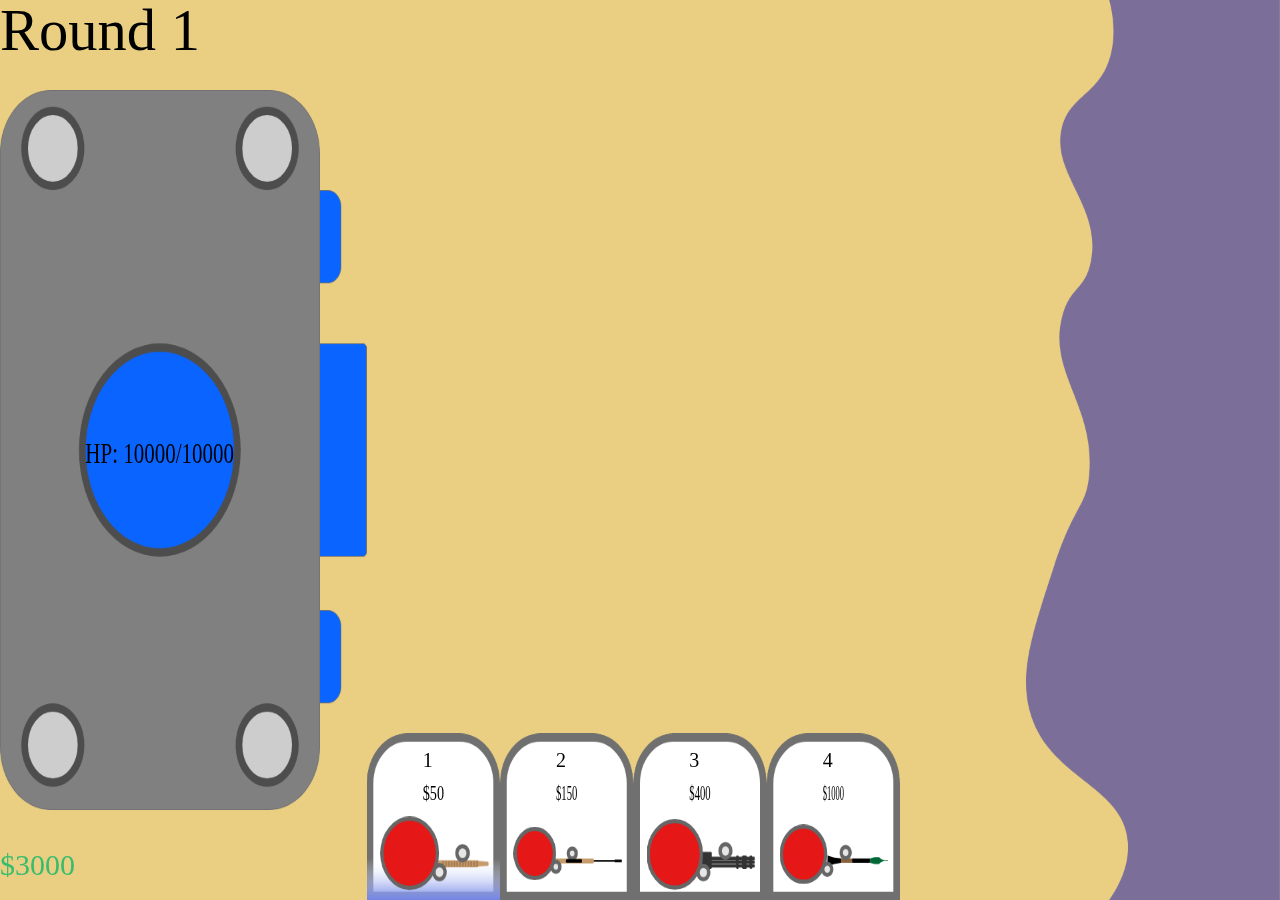
<file: index.html>
<!DOCTYPE html>
<html lang="en">



<head>
    <meta charset="UTF-8">
    <title>Base Defense</title>
    <link rel="stylesheet" href="main/css/style.css">
</head>

<body>
<div id="container">
    <canvas id="game"></canvas>
</div>


<script src="main/js/main.js"></script>
</body>
</html>
</file>
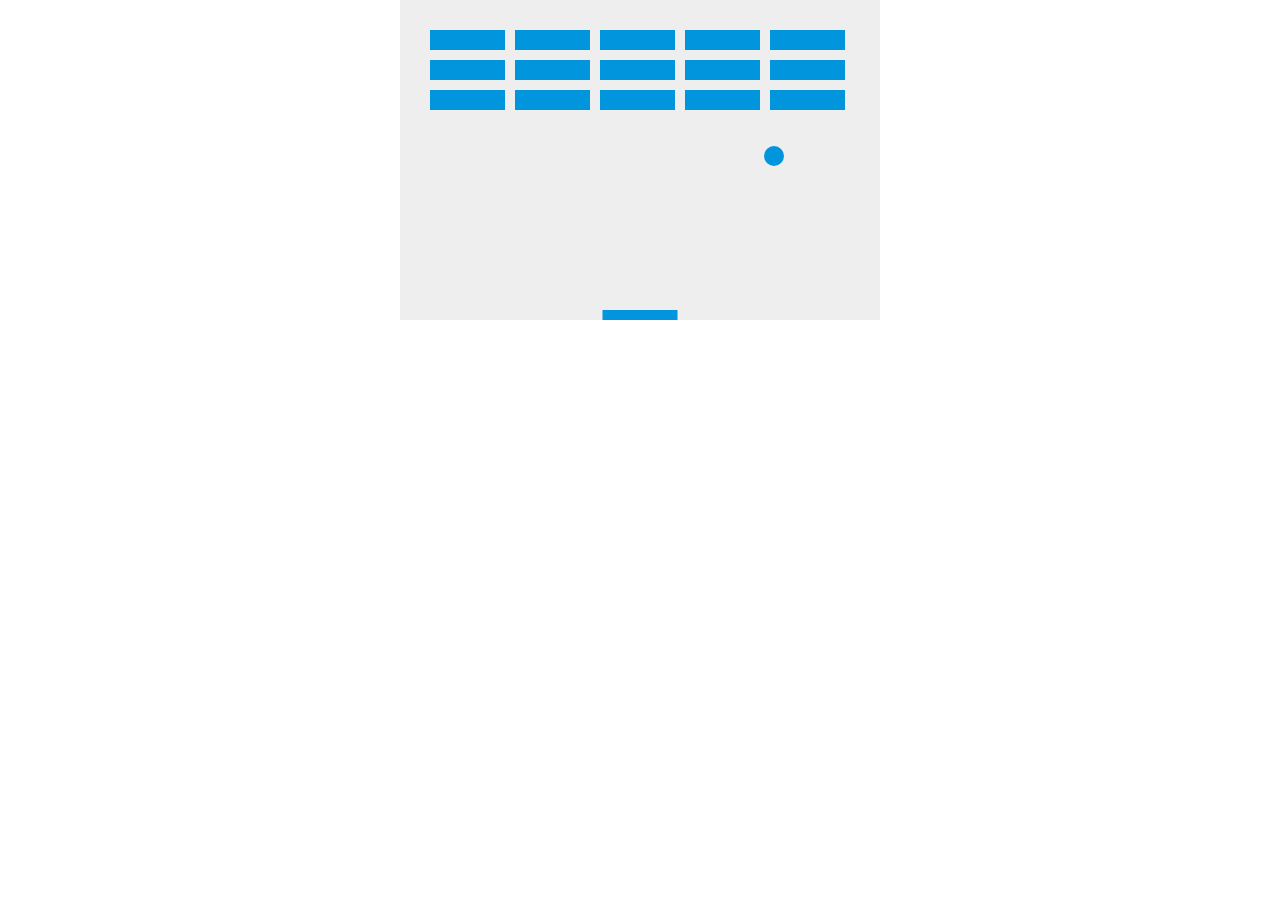
<file: aashir_tutorial/index.html>
<!DOCTYPE html>
<html lang="en">
<head>
    <meta charset="UTF-8">
    <title>Game Developing Phaser Workshop - Lesson 01: Initialize the Framework</title>
    <style>
        *{padding: 0; margin: 0;}
    canvas{
        background: #eee; display: block; margin: 0 auto;}</style>
</head>
<body>

<canvas id="myCanvas" width="480" height="320"></canvas>
<script>
    var canvas = document.getElementById("myCanvas");
    var ctx = canvas.getContext("2d");
    var ballRadius = 10;
    var x = canvas.width/2;
    var y = canvas.height-30;
    var dx = 2;
    var dy = -2;
    var paddleHeight = 10;
    var paddleWidth = 75;
    var paddleX = (canvas.width-paddleWidth)/2;
    var rightPressed = false;
    var leftPressed = false;
    var brickRowCount = 3;
    var brickColumnCount = 5;
    var brickWidth = 75;
    var brickHeight = 20;
    var brickPadding = 10;
    var brickOffsetTop = 30;
    var brickOffsetLeft = 30;

    var bricks = [];
    for(var c=0; c<brickColumnCount; c++) {
        bricks[c] = [];
        for(var r=0; r<brickRowCount; r++) {
            bricks[c][r] = { x: 0, y: 0 };
        }
    }

    document.addEventListener("keydown", keyDownHandler, false);
    document.addEventListener("keyup", keyUpHandler, false);

    function collisionDetection() {
        for(var c=0; c<brickColumnCount; c++) {
            for(var r=0; r<brickRowCount; r++) {
                var b = bricks[c][r];
                if(x > b.x && x < b.x+brickWidth && y > b.y && y < b.y+brickHeight) {
                    dy = -dy;
                }
            }
        }
    }

    function keyDownHandler(e) {
        if(e.keyCode == 39) {
            rightPressed = true;
        }
        else if(e.keyCode == 37) {
            leftPressed = true;
        }
    }
    function keyUpHandler(e) {
        if(e.keyCode == 39) {
            rightPressed = false;
        }
        else if(e.keyCode == 37) {
            leftPressed = false;
        }
    }

    function drawBall() {
        ctx.beginPath();
        ctx.arc(x, y, ballRadius, 0, Math.PI*2);
        ctx.fillStyle = "#0095DD";
        ctx.fill();
        ctx.closePath();
    }
    function drawPaddle() {
        ctx.beginPath();
        ctx.rect(paddleX, canvas.height-paddleHeight, paddleWidth, paddleHeight);
        ctx.fillStyle = "#0095DD";
        ctx.fill();
        ctx.closePath();
    }
    function drawBricks() {
        for(var c=0; c<brickColumnCount; c++) {
            for(var r=0; r<brickRowCount; r++) {
                var brickX = (c*(brickWidth+brickPadding))+brickOffsetLeft;
                var brickY = (r*(brickHeight+brickPadding))+brickOffsetTop;
                bricks[c][r].x = brickX;
                bricks[c][r].y = brickY;
                ctx.beginPath();
                ctx.rect(brickX, brickY, brickWidth, brickHeight);
                ctx.fillStyle = "#0095DD";
                ctx.fill();
                ctx.closePath();
            }
        }
    }

    function draw() {
        ctx.clearRect(0, 0, canvas.width, canvas.height);
        drawBricks();
        drawBall();
        drawPaddle();
        collisionDetection();

        if(x + dx > canvas.width-ballRadius || x + dx < ballRadius) {
            dx = -dx;
        }
        if(y + dy < ballRadius) {
            dy = -dy;
        }
        else if(y + dy > canvas.height-ballRadius) {
            if(x > paddleX && x < paddleX + paddleWidth) {
                if(y= y-paddleHeight){
                    dy = -dy  ;
                }
            }
            else {
                alert("GAME OVER");
                document.location.reload();
            }
        }

        if(rightPressed && paddleX < canvas.width-paddleWidth) {
            paddleX += 7;
        }
        else if(leftPressed && paddleX > 0) {
            paddleX -= 7;
        }

        x += dx;
        y += dy;
    }

    setInterval(draw, 10);
</script>

</body>
</html>
</file>
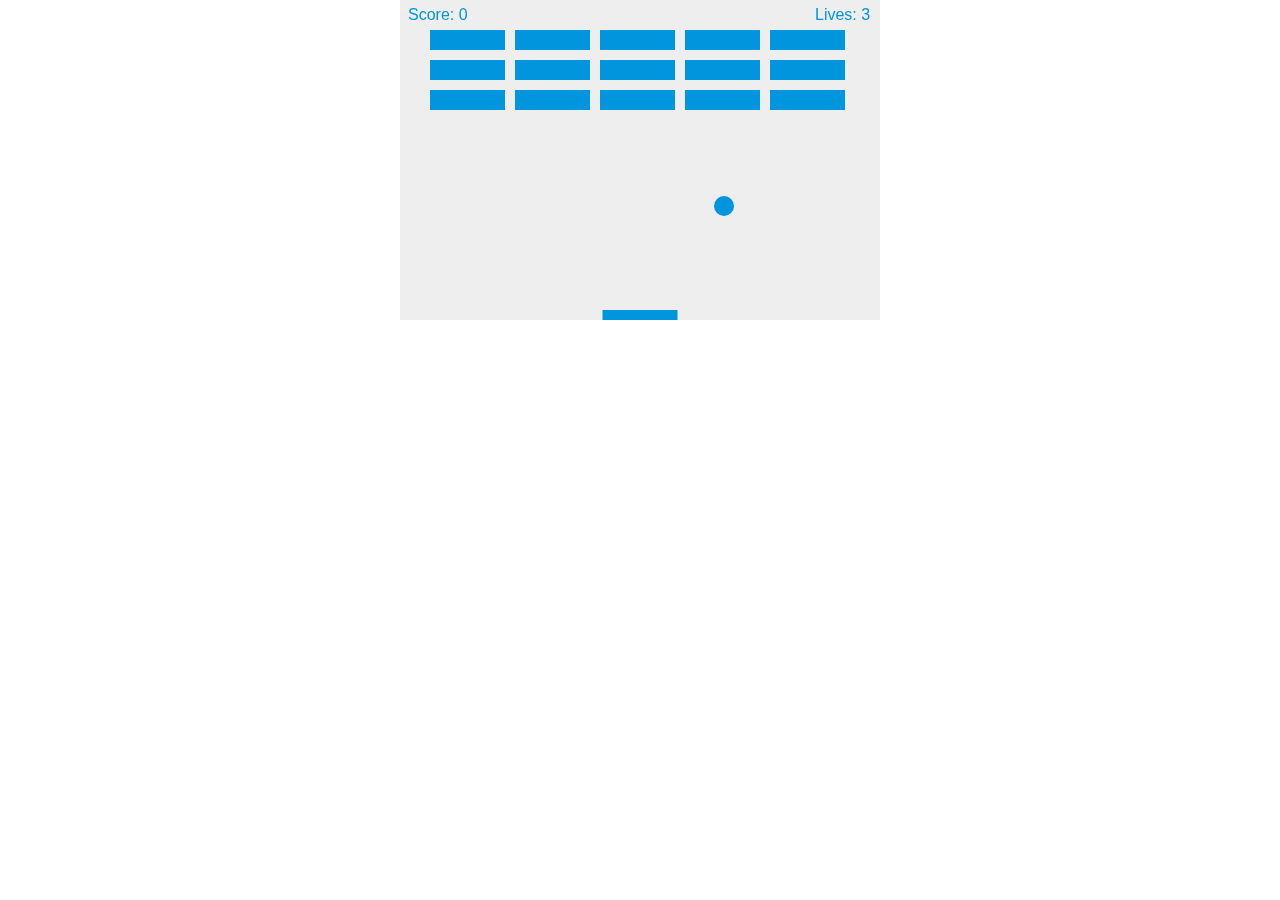
<file: tutorial_aashir/index.html>
<!DOCTYPE html>
<html lang="en">
<head>
    <meta charset="UTF-8">
    <title>Game Developing Phaser Workshop - Lesson 01: Initialize the Framework</title>
    <style>
        *{padding: 0; margin: 0;}
    canvas{
        background: #eee; display: block; margin: 0 auto;}</style>
</head>
<body>

<canvas id="myCanvas" width="480" height="320"></canvas>
<script>
    var canvas = document.getElementById("myCanvas");
    var ctx = canvas.getContext("2d");
    var ballRadius = 10;
    var x = canvas.width/2;
    var y = canvas.height-30;
    var dx = 2;
    var dy = -2;
    var paddleHeight = 10;
    var paddleWidth = 75;
    var paddleX = (canvas.width-paddleWidth)/2;
    var rightPressed = false;
    var leftPressed = false;
    var brickRowCount = 5;
    var brickColumnCount = 3;
    var brickWidth = 75;
    var brickHeight = 20;
    var brickPadding = 10;
    var brickOffsetTop = 30;
    var brickOffsetLeft = 30;
    var score = 0;
    var lives = 3;

    var bricks = [];
    for(var c=0; c<brickColumnCount; c++) {
        bricks[c] = [];
        for(var r=0; r<brickRowCount; r++) {
            bricks[c][r] = { x: 0, y: 0, status: 1 };
        }
    }

    document.addEventListener("keydown", keyDownHandler, false);
    document.addEventListener("keyup", keyUpHandler, false);
    document.addEventListener("mousemove", mouseMoveHandler, false);

    function keyDownHandler(e) {
        if(e.keyCode == 39) {
            rightPressed = true;
        }
        else if(e.keyCode == 37) {
            leftPressed = true;
        }
    }
    function keyUpHandler(e) {
        if(e.keyCode == 39) {
            rightPressed = false;
        }
        else if(e.keyCode == 37) {
            leftPressed = false;
        }
    }
    function mouseMoveHandler(e) {
        var relativeX = e.clientX - canvas.offsetLeft;
        if(relativeX > 0 && relativeX < canvas.width) {
            paddleX = relativeX - paddleWidth/2;
        }
    }
    function collisionDetection() {
        for(var c=0; c<brickColumnCount; c++) {
            for(var r=0; r<brickRowCount; r++) {
                var b = bricks[c][r];
                if(b.status == 1) {
                    if(x > b.x && x < b.x+brickWidth && y > b.y && y < b.y+brickHeight) {
                        dy = -dy;
                        b.status = 0;
                        score++;
                        if(score == brickRowCount*brickColumnCount) {
                            alert("YOU WIN, CONGRATS!");
                            document.location.reload();
                        }
                    }
                }
            }
        }
    }

    function drawBall() {
        ctx.beginPath();
        ctx.arc(x, y, ballRadius, 0, Math.PI*2);
        ctx.fillStyle = "#0095DD";
        ctx.fill();
        ctx.closePath();
    }
    function drawPaddle() {
        ctx.beginPath();
        ctx.rect(paddleX, canvas.height-paddleHeight, paddleWidth, paddleHeight);
        ctx.fillStyle = "#0095DD";
        ctx.fill();
        ctx.closePath();
    }
    function drawBricks() {
        for(var c=0; c<brickColumnCount; c++) {
            for(var r=0; r<brickRowCount; r++) {
                if(bricks[c][r].status == 1) {
                    var brickX = (r*(brickWidth+brickPadding))+brickOffsetLeft;
                    var brickY = (c*(brickHeight+brickPadding))+brickOffsetTop;
                    bricks[c][r].x = brickX;
                    bricks[c][r].y = brickY;
                    ctx.beginPath();
                    ctx.rect(brickX, brickY, brickWidth, brickHeight);
                    ctx.fillStyle = "#0095DD";
                    ctx.fill();
                    ctx.closePath();
                }
            }
        }
    }
    function drawScore() {
        ctx.font = "16px Arial";
        ctx.fillStyle = "#0095DD";
        ctx.fillText("Score: "+score, 8, 20);
    }
    function drawLives() {
        ctx.font = "16px Arial";
        ctx.fillStyle = "#0095DD";
        ctx.fillText("Lives: "+lives, canvas.width-65, 20);
    }

    function draw() {
        ctx.clearRect(0, 0, canvas.width, canvas.height);
        drawBricks();
        drawBall();
        drawPaddle();
        drawScore();
        drawLives();
        collisionDetection();

        if(x + dx > canvas.width-ballRadius || x + dx < ballRadius) {
            dx = -dx;
        }
        if(y + dy < ballRadius) {
            dy = -dy;
        }
        else if(y + dy > canvas.height-ballRadius) {
            if(x > paddleX && x < paddleX + paddleWidth) {
                dy = -dy;
            }
            else {
                lives--;
                if(!lives) {
                    alert("GAME OVER");
                    document.location.reload();
                }
                else {
                    x = canvas.width/2;
                    y = canvas.height-30;
                    dx = 3;
                    dy = -3;
                    paddleX = (canvas.width-paddleWidth)/2;
                }
            }
        }

        if(rightPressed && paddleX < canvas.width-paddleWidth) {
            paddleX += 7;
        }
        else if(leftPressed && paddleX > 0) {
            paddleX -= 7;
        }

        x += dx;
        y += dy;
        requestAnimationFrame(draw);
    }

    draw();
</script>

</body>
</html>
</file>
<file: main/css/style.css>
* {
    margin: 0;
    padding: 0;
    border: 0;
    overflow: hidden;
}

body {
    height: 100vh;
    background: linear-gradient(#333, white) no-repeat;
}


html, body {
    display: block;
}
#container {
    height: 100%;
    width: 100%;
}
#game {
    background-color: rgba(234, 207, 130, 57);
    width: 100%;
    height: 100%;
}
</file>
